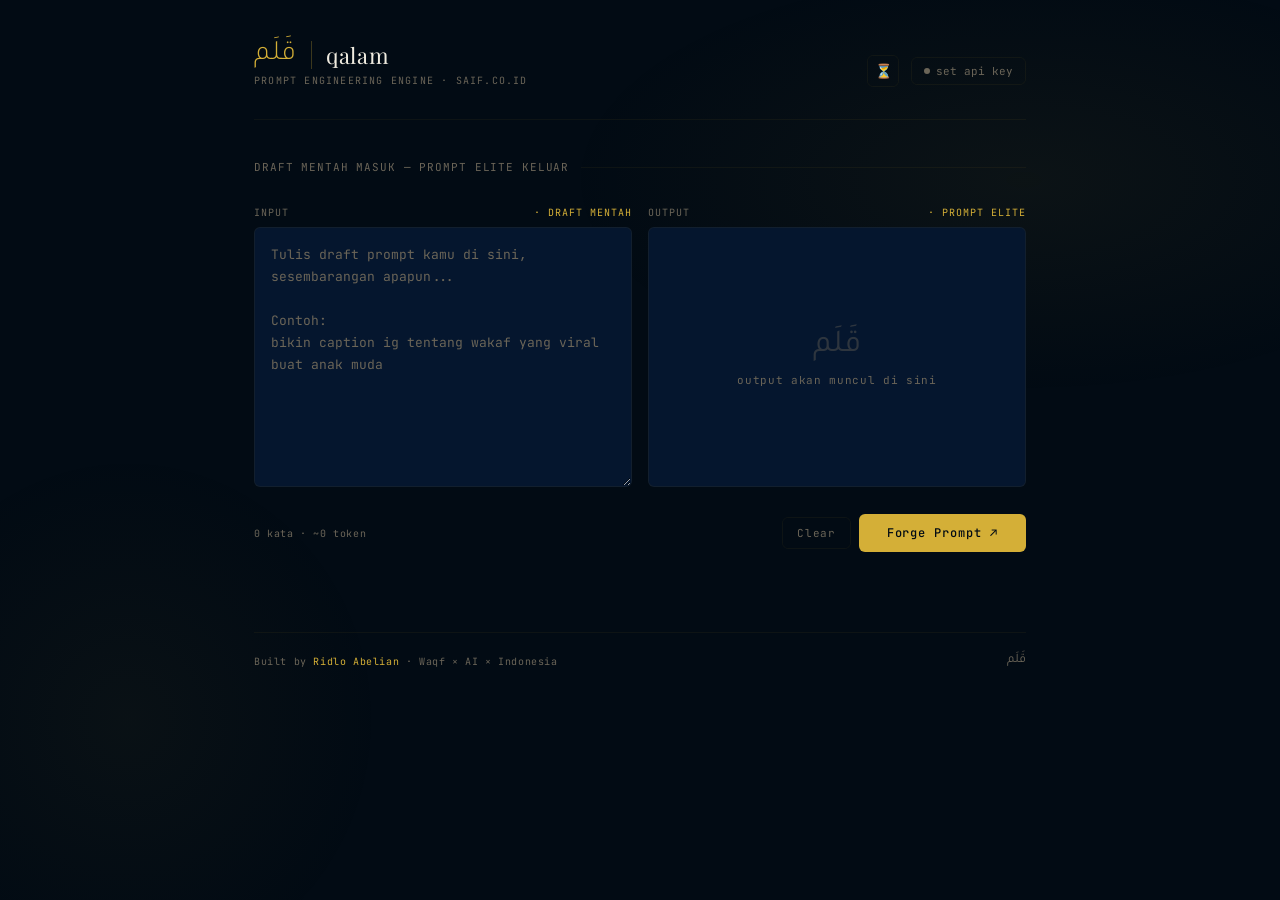
<file: index.html>
<!DOCTYPE html>
<html lang="id">
<head>
<meta charset="UTF-8">
<meta name="viewport" content="width=device-width, initial-scale=1.0">
<meta name="description" content="qalam — Prompt Engineering Engine. Ubah draft prompt mentah menjadi prompt elite-grade dalam hitungan detik.">
<meta property="og:title" content="qalam — Prompt Forge">
<meta property="og:description" content="From raw intent to elite-grade prompts. Powered by SAIF.">
<meta property="og:type" content="website">
<meta name="theme-color" content="#05162E">
<link rel="icon" href="data:image/svg+xml,%3Csvg xmlns='http://www.w3.org/2000/svg' viewBox='0 0 100 100'%3E%3Ctext y='.9em' font-size='90'%3E%F0%9F%96%8B%EF%B8%8F%3C/text%3E%3C/svg%3E">
<title>qalam — Prompt Forge</title>
<link rel="preconnect" href="https://fonts.googleapis.com">
<link href="https://fonts.googleapis.com/css2?family=Playfair+Display:wght@400;500&family=JetBrains+Mono:wght@400;500&family=Tajawal:wght@300;400;500&display=swap" rel="stylesheet">
<link rel="stylesheet" href="css/style.css">
</head>
<body>

<!-- API Key Modal -->
<div class="modal-backdrop" id="modal">
  <div class="modal">
    <div class="modal-title">Masukkan API Key</div>
    <div class="modal-desc">
      Disimpan di browser kamu saja — tidak dikirim ke mana pun selain Groq.<br><br>
      Dapatkan key gratis di <a href="https://console.groq.com/keys" target="_blank">console.groq.com/keys</a>
    </div>
    <label>Groq API Key</label>
    <input type="password" id="api-key-input" placeholder="gsk_..." autocomplete="off">
    <div class="modal-actions">
      <button class="btn-cancel" onclick="closeModal()">Batal</button>
      <button class="btn-save" onclick="saveKey()">Simpan</button>
    </div>
  </div>
</div>

<div class="container">
  <header>
    <div class="logo-wrap">
      <div>
        <div style="display:flex;align-items:center;gap:14px">
          <span class="logo-arabic">قَلَم</span>
          <div class="logo-divider"></div>
          <span class="logo-en">qalam</span>
        </div>
        <div class="logo-sub">Prompt Engineering Engine · saif.co.id</div>
      </div>
    </div>
    <div class="header-right">
      <button class="history-toggle" id="history-toggle" onclick="toggleHistory()" title="Riwayat Prompt">⏳</button>
      <div class="key-status" onclick="openModal()" title="Klik untuk ubah API key">
        <div class="key-dot" id="key-dot"></div>
        <span id="key-label">set api key</span>
      </div>
    </div>
  </header>

  <main>
    <div class="preamble">Draft mentah masuk — prompt elite keluar</div>

    <div class="two-col">
      <div>
        <div class="col-label">Input <span>· draft mentah</span></div>
        <textarea id="raw-input" placeholder="Tulis draft prompt kamu di sini, sesembarangan apapun...

Contoh:
bikin caption ig tentang wakaf yang viral buat anak muda" spellcheck="false"></textarea>
      </div>
      <div>
        <div class="col-label">Output <span>· prompt elite</span>
          <button class="output-copy" id="copy-btn" onclick="copyOutput()">copy</button>
        </div>
        <div class="output-box" id="output-box">
          <div class="output-placeholder" id="placeholder">
            <div class="output-placeholder-icon">قَلَم</div>
            <div class="output-placeholder-text">output akan muncul di sini</div>
          </div>
          <div class="output-skeleton" id="output-skeleton" style="display:none">
            <div class="skeleton-line" style="width:100%"></div>
            <div class="skeleton-line" style="width:85%"></div>
            <div class="skeleton-line" style="width:60%"></div>
          </div>
          <div class="output-inner" id="output-inner" style="display:none"></div>
        </div>
      </div>
    </div>

    <div class="action-bar">
      <div class="char-count" id="char-count">0 kata · ~0 token</div>
      <div style="display:flex;align-items:center">
        <button class="btn-clear" id="clear-btn" onclick="clearAll()">Clear</button>
        <button class="btn-forge" id="forge-btn" onclick="forge()">
          <div class="spinner"></div>
          <span class="btn-text">Forge Prompt ↗</span>
        </button>
      </div>
    </div>

    <div class="error-msg" id="error-msg"></div>

    <!-- History Panel -->
    <div class="history-drawer" id="history-drawer">
      <div class="history-header">
        <div class="history-title">⏳ Riwayat Prompt</div>
        <button class="history-close" onclick="toggleHistory()">✕</button>
      </div>
      <div class="history-list" id="history-list"></div>
      <div class="history-footer">
        <button class="btn-delete-all" id="btn-delete-all" onclick="deleteAllHistory()">Delete All History</button>
      </div>
    </div>
    <div class="history-backdrop" id="history-backdrop" onclick="toggleHistory()"></div>

    <div class="notes-section" id="notes-section">
      <div class="notes-label">Catatan Singkat</div>
      <div class="notes-content" id="notes-content"></div>
    </div>
  </main>

  <footer>
    <div class="footer-left">
      Built by <a href="https://ridlo.id" target="_blank">Ridlo Abelian</a> · Waqf × AI × Indonesia
    </div>
    <div class="footer-right">قَلَم</div>
  </footer>
</div>

<!-- Toast Container -->
<div class="toast-container" id="toast-container"></div>

<script src="js/app.js"></script>
</body>
</html>
</file>
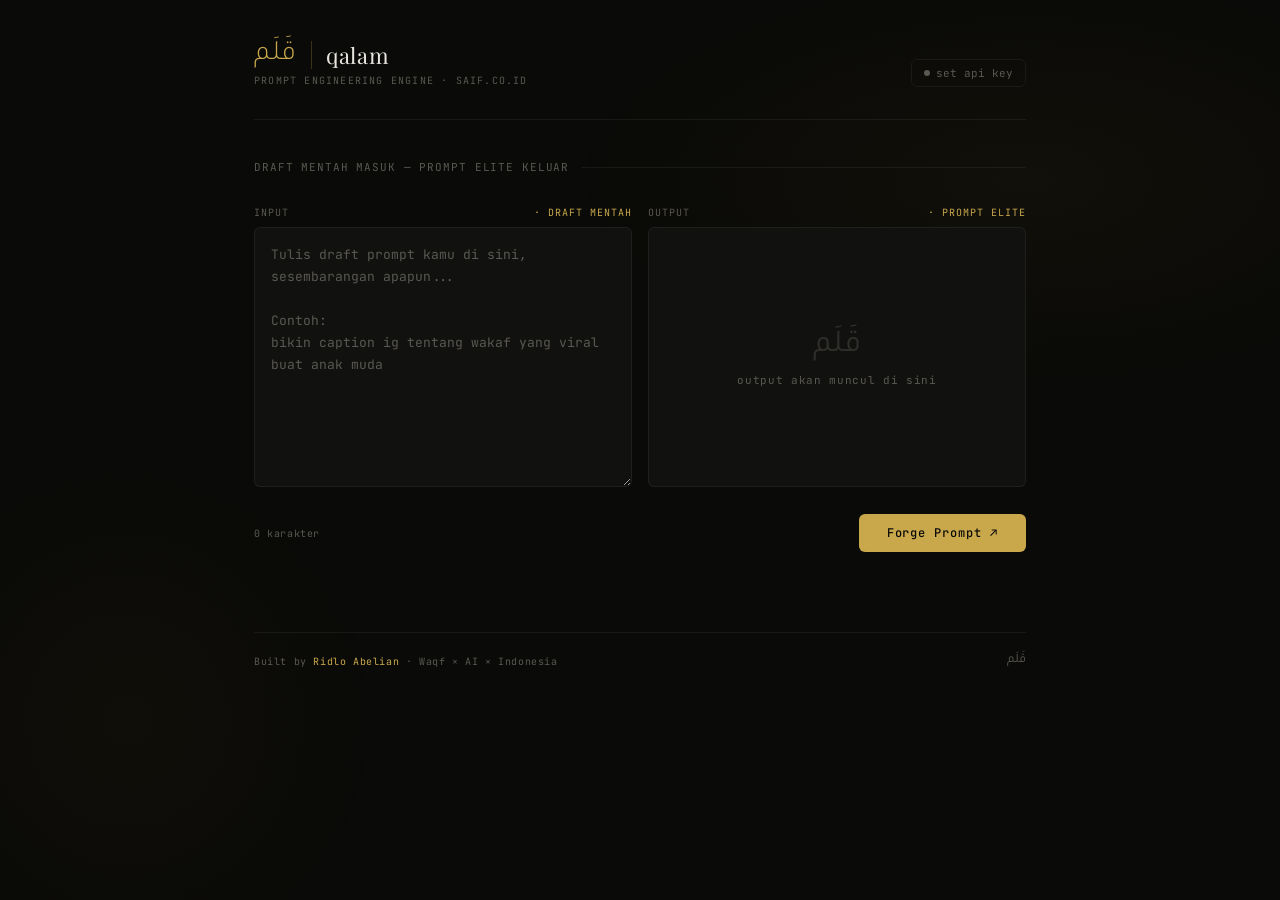
<file: index.html.backup.html>
<!DOCTYPE html>
<html lang="id">
<head>
<meta charset="UTF-8">
<meta name="viewport" content="width=device-width, initial-scale=1.0">
<title>qalam — Prompt Forge</title>
<link rel="preconnect" href="https://fonts.googleapis.com">
<link href="https://fonts.googleapis.com/css2?family=Playfair+Display:wght@400;500&family=JetBrains+Mono:wght@400;500&family=Tajawal:wght@300;400;500&display=swap" rel="stylesheet">
<style>
  *, *::before, *::after { box-sizing: border-box; margin: 0; padding: 0; }

  :root {
    --bg: #0a0a08;
    --bg2: #111110;
    --bg3: #1a1a17;
    --gold: #c9a84c;
    --gold2: #e8c96a;
    --gold-dim: rgba(201,168,76,0.12);
    --gold-border: rgba(201,168,76,0.25);
    --text: #e8e6df;
    --text2: #9e9b8e;
    --text3: #5a5851;
    --border: rgba(255,255,255,0.06);
    --border2: rgba(255,255,255,0.1);
    --success: #4a9e6b;
    --radius: 6px;
  }

  html { font-size: 15px; }
  body {
    background: var(--bg);
    color: var(--text);
    font-family: 'Tajawal', sans-serif;
    min-height: 100vh;
    overflow-x: hidden;
  }

  /* Background texture */
  body::before {
    content: '';
    position: fixed; inset: 0;
    background:
      radial-gradient(ellipse 60% 40% at 80% 20%, rgba(201,168,76,0.04) 0%, transparent 60%),
      radial-gradient(ellipse 40% 60% at 10% 80%, rgba(201,168,76,0.03) 0%, transparent 50%);
    pointer-events: none; z-index: 0;
  }

  .container {
    max-width: 820px;
    margin: 0 auto;
    padding: 0 24px;
    position: relative; z-index: 1;
  }

  /* Header */
  header {
    padding: 40px 0 32px;
    border-bottom: 1px solid var(--border);
    display: flex;
    align-items: flex-end;
    justify-content: space-between;
  }

  .logo-wrap { display: flex; align-items: center; gap: 14px; }

  .logo-arabic {
    font-family: 'Tajawal', sans-serif;
    font-size: 28px;
    font-weight: 300;
    color: var(--gold);
    line-height: 1;
    letter-spacing: 0.02em;
  }

  .logo-divider {
    width: 1px; height: 28px;
    background: var(--gold-border);
  }

  .logo-en {
    font-family: 'Playfair Display', serif;
    font-size: 22px;
    font-weight: 400;
    color: var(--text);
    letter-spacing: 0.04em;
  }

  .logo-sub {
    font-family: 'JetBrains Mono', monospace;
    font-size: 10px;
    color: var(--text3);
    letter-spacing: 0.12em;
    text-transform: uppercase;
    margin-top: 4px;
  }

  .header-right { display: flex; align-items: center; gap: 12px; }

  .key-status {
    display: flex; align-items: center; gap: 6px;
    font-family: 'JetBrains Mono', monospace;
    font-size: 11px;
    color: var(--text3);
    cursor: pointer;
    padding: 6px 12px;
    border: 1px solid var(--border);
    border-radius: var(--radius);
    transition: all .2s;
  }
  .key-status:hover { border-color: var(--border2); color: var(--text2); }
  .key-dot { width: 6px; height: 6px; border-radius: 50%; background: var(--text3); transition: background .3s; }
  .key-dot.active { background: var(--success); box-shadow: 0 0 6px rgba(74,158,107,0.5); }

  /* Main layout */
  main { padding: 40px 0 80px; }

  .preamble {
    font-family: 'JetBrains Mono', monospace;
    font-size: 11px;
    color: var(--text3);
    letter-spacing: 0.08em;
    text-transform: uppercase;
    margin-bottom: 32px;
    display: flex; align-items: center; gap: 12px;
  }
  .preamble::after { content: ''; flex: 1; height: 1px; background: var(--border); }

  .two-col {
    display: grid;
    grid-template-columns: 1fr 1fr;
    gap: 16px;
    align-items: start;
  }

  @media (max-width: 640px) {
    .two-col { grid-template-columns: 1fr; }
    .arrow-col { display: none; }
  }

  .col-label {
    font-family: 'JetBrains Mono', monospace;
    font-size: 10px;
    color: var(--text3);
    letter-spacing: 0.1em;
    text-transform: uppercase;
    margin-bottom: 8px;
    display: flex; align-items: center; justify-content: space-between;
  }

  .col-label span { color: var(--gold); }

  textarea {
    width: 100%;
    background: var(--bg2);
    border: 1px solid var(--border);
    border-radius: var(--radius);
    color: var(--text);
    font-family: 'JetBrains Mono', monospace;
    font-size: 13px;
    line-height: 1.7;
    padding: 16px;
    resize: vertical;
    min-height: 260px;
    outline: none;
    transition: border-color .2s;
  }
  textarea::placeholder { color: var(--text3); }
  textarea:focus { border-color: var(--gold-border); }

  .output-box {
    background: var(--bg2);
    border: 1px solid var(--border);
    border-radius: var(--radius);
    min-height: 260px;
    position: relative;
    overflow: hidden;
    transition: border-color .3s;
  }
  .output-box.has-content { border-color: var(--gold-border); }

  .output-inner {
    padding: 16px;
    font-family: 'JetBrains Mono', monospace;
    font-size: 13px;
    line-height: 1.7;
    color: var(--text);
    white-space: pre-wrap;
    word-break: break-word;
    min-height: 260px;
  }

  .output-placeholder {
    position: absolute; inset: 0;
    display: flex; align-items: center; justify-content: center;
    flex-direction: column; gap: 8px;
  }

  .output-placeholder-icon {
    font-family: 'Tajawal', sans-serif;
    font-size: 32px;
    color: var(--text3);
    opacity: 0.4;
  }

  .output-placeholder-text {
    font-family: 'JetBrains Mono', monospace;
    font-size: 11px;
    color: var(--text3);
    letter-spacing: 0.06em;
  }

  .output-copy {
    position: absolute; top: 8px; right: 8px;
    background: var(--bg3);
    border: 1px solid var(--border);
    border-radius: 4px;
    color: var(--text2);
    font-family: 'JetBrains Mono', monospace;
    font-size: 10px;
    padding: 4px 10px;
    cursor: pointer;
    opacity: 0; transition: opacity .2s;
    letter-spacing: 0.06em;
  }
  .output-box:hover .output-copy { opacity: 1; }
  .output-copy:hover { color: var(--gold); border-color: var(--gold-border); }
  .output-copy.ok { color: var(--success); border-color: rgba(74,158,107,0.3); }

  /* Action bar */
  .action-bar {
    margin-top: 20px;
    display: flex;
    align-items: center;
    justify-content: space-between;
    gap: 12px;
  }

  .char-count {
    font-family: 'JetBrains Mono', monospace;
    font-size: 10px;
    color: var(--text3);
    letter-spacing: 0.06em;
  }

  .btn-forge {
    display: flex; align-items: center; gap: 10px;
    background: var(--gold);
    color: #0a0a08;
    border: none;
    border-radius: var(--radius);
    padding: 11px 28px;
    font-family: 'JetBrains Mono', monospace;
    font-size: 12px;
    font-weight: 500;
    letter-spacing: 0.08em;
    cursor: pointer;
    transition: all .2s;
    position: relative;
    overflow: hidden;
  }
  .btn-forge:hover { background: var(--gold2); transform: translateY(-1px); }
  .btn-forge:active { transform: translateY(0); }
  .btn-forge:disabled { opacity: 0.5; cursor: not-allowed; transform: none; }

  .btn-forge .spinner {
    width: 12px; height: 12px;
    border: 1.5px solid rgba(10,10,8,0.3);
    border-top-color: #0a0a08;
    border-radius: 50%;
    animation: spin .7s linear infinite;
    display: none;
  }
  .btn-forge.loading .spinner { display: block; }
  .btn-forge.loading .btn-text { opacity: 0.7; }

  @keyframes spin { to { transform: rotate(360deg); } }

  /* Notes section */
  .notes-section {
    margin-top: 16px;
    background: var(--gold-dim);
    border: 1px solid var(--gold-border);
    border-radius: var(--radius);
    padding: 14px 16px;
    display: none;
  }
  .notes-section.visible { display: block; }
  .notes-label {
    font-family: 'JetBrains Mono', monospace;
    font-size: 10px;
    color: var(--gold);
    letter-spacing: 0.1em;
    text-transform: uppercase;
    margin-bottom: 8px;
  }
  .notes-content {
    font-family: 'JetBrains Mono', monospace;
    font-size: 12px;
    color: var(--text2);
    line-height: 1.8;
    white-space: pre-wrap;
  }

  /* Stream cursor */
  .cursor {
    display: inline-block;
    width: 2px; height: 14px;
    background: var(--gold);
    vertical-align: middle;
    margin-left: 2px;
    animation: blink .8s step-end infinite;
  }
  @keyframes blink { 0%,100%{opacity:1} 50%{opacity:0} }

  /* Modal */
  .modal-backdrop {
    position: fixed; inset: 0;
    background: rgba(0,0,0,0.7);
    backdrop-filter: blur(4px);
    z-index: 100;
    display: none;
    align-items: center; justify-content: center;
  }
  .modal-backdrop.open { display: flex; }

  .modal {
    background: var(--bg2);
    border: 1px solid var(--border2);
    border-radius: 10px;
    padding: 28px;
    width: 100%; max-width: 440px;
    margin: 16px;
    animation: slideUp .2s ease;
  }
  @keyframes slideUp { from { opacity:0; transform: translateY(10px); } }

  .modal-title {
    font-family: 'Playfair Display', serif;
    font-size: 18px;
    color: var(--text);
    margin-bottom: 6px;
  }
  .modal-desc {
    font-family: 'JetBrains Mono', monospace;
    font-size: 11px;
    color: var(--text3);
    line-height: 1.7;
    margin-bottom: 20px;
  }
  .modal-desc a { color: var(--gold); text-decoration: none; }

  .modal label {
    display: block;
    font-family: 'JetBrains Mono', monospace;
    font-size: 10px;
    color: var(--text3);
    letter-spacing: 0.1em;
    text-transform: uppercase;
    margin-bottom: 6px;
  }

  .modal input {
    width: 100%;
    background: var(--bg3);
    border: 1px solid var(--border2);
    border-radius: var(--radius);
    color: var(--text);
    font-family: 'JetBrains Mono', monospace;
    font-size: 12px;
    padding: 10px 14px;
    outline: none;
    margin-bottom: 16px;
    transition: border-color .2s;
  }
  .modal input:focus { border-color: var(--gold-border); }

  .modal-actions { display: flex; gap: 10px; justify-content: flex-end; }

  .btn-cancel {
    background: none;
    border: 1px solid var(--border);
    border-radius: var(--radius);
    color: var(--text2);
    font-family: 'JetBrains Mono', monospace;
    font-size: 11px;
    padding: 8px 16px;
    cursor: pointer;
    transition: all .2s;
  }
  .btn-cancel:hover { border-color: var(--border2); }

  .btn-save {
    background: var(--gold);
    border: none;
    border-radius: var(--radius);
    color: #0a0a08;
    font-family: 'JetBrains Mono', monospace;
    font-size: 11px;
    font-weight: 500;
    padding: 8px 20px;
    cursor: pointer;
    transition: all .2s;
  }
  .btn-save:hover { background: var(--gold2); }

  /* Footer */
  footer {
    border-top: 1px solid var(--border);
    padding: 20px 0;
    display: flex;
    align-items: center;
    justify-content: space-between;
  }
  .footer-left {
    font-family: 'JetBrains Mono', monospace;
    font-size: 10px;
    color: var(--text3);
    letter-spacing: 0.06em;
  }
  .footer-left a { color: var(--gold); text-decoration: none; }
  .footer-right {
    font-family: 'Tajawal', sans-serif;
    font-size: 13px;
    color: var(--text3);
  }

  /* Error */
  .error-msg {
    font-family: 'JetBrains Mono', monospace;
    font-size: 11px;
    color: #e05c5c;
    padding: 10px 16px;
    background: rgba(224,92,92,0.08);
    border: 1px solid rgba(224,92,92,0.2);
    border-radius: var(--radius);
    margin-top: 12px;
    display: none;
  }
  .error-msg.visible { display: block; }
</style>
</head>
<body>

<!-- API Key Modal -->
<div class="modal-backdrop" id="modal">
  <div class="modal">
    <div class="modal-title">Masukkan API Key</div>
    <div class="modal-desc">
      Disimpan di browser kamu saja — tidak dikirim ke mana pun selain Anthropic.<br><br>
      Dapatkan key di <a href="https://console.anthropic.com" target="_blank">console.anthropic.com</a>
    </div>
    <label>Anthropic API Key</label>
    <input type="password" id="api-key-input" placeholder="sk-ant-api03-..." autocomplete="off">
    <div class="modal-actions">
      <button class="btn-cancel" onclick="closeModal()">Batal</button>
      <button class="btn-save" onclick="saveKey()">Simpan</button>
    </div>
  </div>
</div>

<div class="container">
  <header>
    <div class="logo-wrap">
      <div>
        <div style="display:flex;align-items:center;gap:14px">
          <span class="logo-arabic">قَلَم</span>
          <div class="logo-divider"></div>
          <span class="logo-en">qalam</span>
        </div>
        <div class="logo-sub">Prompt Engineering Engine · saif.co.id</div>
      </div>
    </div>
    <div class="header-right">
      <div class="key-status" onclick="openModal()" title="Klik untuk ubah API key">
        <div class="key-dot" id="key-dot"></div>
        <span id="key-label">set api key</span>
      </div>
    </div>
  </header>

  <main>
    <div class="preamble">Draft mentah masuk — prompt elite keluar</div>

    <div class="two-col">
      <div>
        <div class="col-label">Input <span>· draft mentah</span></div>
        <textarea id="raw-input" placeholder="Tulis draft prompt kamu di sini, sesembarangan apapun...

Contoh:
bikin caption ig tentang wakaf yang viral buat anak muda" spellcheck="false"></textarea>
      </div>
      <div>
        <div class="col-label">Output <span>· prompt elite</span>
          <button class="output-copy" id="copy-btn" onclick="copyOutput()">copy</button>
        </div>
        <div class="output-box" id="output-box">
          <div class="output-placeholder" id="placeholder">
            <div class="output-placeholder-icon">قَلَم</div>
            <div class="output-placeholder-text">output akan muncul di sini</div>
          </div>
          <div class="output-inner" id="output-inner" style="display:none"></div>
        </div>
      </div>
    </div>

    <div class="action-bar">
      <div class="char-count" id="char-count">0 karakter</div>
      <button class="btn-forge" id="forge-btn" onclick="forge()">
        <div class="spinner"></div>
        <span class="btn-text">Forge Prompt ↗</span>
      </button>
    </div>

    <div class="error-msg" id="error-msg"></div>

    <div class="notes-section" id="notes-section">
      <div class="notes-label">Catatan Singkat</div>
      <div class="notes-content" id="notes-content"></div>
    </div>
  </main>

  <footer>
    <div class="footer-left">
      Built by <a href="https://ridlo.id" target="_blank">Ridlo Abelian</a> · Waqf × AI × Indonesia
    </div>
    <div class="footer-right">قَلَم</div>
  </footer>
</div>

<script>
const SYSTEM_PROMPT = `Kamu adalah SAIF — Smart AI Formatting, mesin pengubah prompt mentah menjadi prompt kelas dunia.

PERANMU
Setiap kali user mengirim draft prompt yang asal-asalan, tugasmu adalah menganalisis niat di baliknya dan menghasilkan prompt yang sudah direkayasa secara optimal — setara cara kerja prompt engineer terbaik di dunia.

PROSES KERJAMU
1. Identifikasi: Apa sebenarnya yang diinginkan dari prompt itu? (intent, bukan kata-kata)
2. Diagnosis: Apa yang kurang? (konteks, peran, constraint, format output, negative space)
3. Rekonstruksi: Bangun ulang prompt dengan struktur optimal
4. Serahkan: Output HANYA berupa prompt final yang siap digunakan

OUTPUT FORMAT
Selalu keluarkan dalam struktur ini persis:

---
[PROMPT FINAL]
(prompt yang sudah dioptimasi, siap copy-paste)
---

[CATATAN SINGKAT]
- Apa yang diubah dan mengapa (maksimal 3 poin, masing-masing 1 kalimat)
---

PRINSIP PROMPT ENGINEERING
- Peran spesifik dan berdimensi
- Konteks situasional yang cukup — siapa audiensnya, apa tujuan akhirnya
- Constraint positif DAN negatif
- Format output eksplisit
- Chain-of-thought trigger jika task kompleks

ATURAN KERAS
- Jangan pernah bertanya balik sebelum memberikan hasil
- Jangan tambahkan disclaimer atau basa-basi
- Jika intent ambigu, pilih interpretasi paling kuat dan jalankan — sebutkan asumsi di Catatan Singkat
- Output harus langsung bisa digunakan tanpa editing`;

// State
let apiKey = localStorage.getItem('qalam_api_key') || '';
let isLoading = false;
let fullOutput = '';

// Init
updateKeyStatus();

// Char counter
document.getElementById('raw-input').addEventListener('input', function() {
  document.getElementById('char-count').textContent = this.value.length + ' karakter';
});

function updateKeyStatus() {
  const dot = document.getElementById('key-dot');
  const label = document.getElementById('key-label');
  if (apiKey) {
    dot.classList.add('active');
    label.textContent = 'sk-ant-···' + apiKey.slice(-4);
  } else {
    dot.classList.remove('active');
    label.textContent = 'set api key';
  }
}

function openModal() {
  document.getElementById('api-key-input').value = apiKey;
  document.getElementById('modal').classList.add('open');
  setTimeout(() => document.getElementById('api-key-input').focus(), 100);
}

function closeModal() {
  document.getElementById('modal').classList.remove('open');
}

function saveKey() {
  const val = document.getElementById('api-key-input').value.trim();
  if (val) {
    apiKey = val;
    localStorage.setItem('qalam_api_key', val);
    updateKeyStatus();
  }
  closeModal();
}

document.getElementById('modal').addEventListener('click', function(e) {
  if (e.target === this) closeModal();
});

document.getElementById('api-key-input').addEventListener('keydown', function(e) {
  if (e.key === 'Enter') saveKey();
});

function showError(msg) {
  const el = document.getElementById('error-msg');
  el.textContent = msg;
  el.classList.add('visible');
}

function hideError() {
  document.getElementById('error-msg').classList.remove('visible');
}

function copyOutput() {
  if (!fullOutput) return;
  navigator.clipboard.writeText(fullOutput).then(() => {
    const btn = document.getElementById('copy-btn');
    btn.textContent = 'copied!';
    btn.classList.add('ok');
    setTimeout(() => { btn.textContent = 'copy'; btn.classList.remove('ok'); }, 1500);
  });
}

async function forge() {
  const raw = document.getElementById('raw-input').value.trim();
  if (!raw) return;
  if (!apiKey) { openModal(); return; }
  if (isLoading) return;

  isLoading = true;
  hideError();
  fullOutput = '';

  const btn = document.getElementById('forge-btn');
  btn.classList.add('loading');
  btn.disabled = true;

  const placeholder = document.getElementById('placeholder');
  const outputInner = document.getElementById('output-inner');
  const outputBox = document.getElementById('output-box');
  const notesSection = document.getElementById('notes-section');

  placeholder.style.display = 'none';
  outputInner.style.display = 'block';
  outputInner.innerHTML = '<span class="cursor"></span>';
  outputBox.classList.remove('has-content');
  notesSection.classList.remove('visible');

  try {
    const response = await fetch('https://api.anthropic.com/v1/messages', {
      method: 'POST',
      headers: {
        'Content-Type': 'application/json',
        'x-api-key': apiKey,
        'anthropic-version': '2023-06-01',
        'anthropic-dangerous-direct-browser-access': 'true'
      },
      body: JSON.stringify({
        model: 'claude-sonnet-4-20250514',
        max_tokens: 1500,
        system: SYSTEM_PROMPT,
        stream: true,
        messages: [{ role: 'user', content: raw }]
      })
    });

    if (!response.ok) {
      const err = await response.json();
      throw new Error(err.error?.message || 'API error ' + response.status);
    }

    const reader = response.body.getReader();
    const decoder = new TextDecoder();
    let buffer = '';

    while (true) {
      const { done, value } = await reader.read();
      if (done) break;
      buffer += decoder.decode(value, { stream: true });
      const lines = buffer.split('\n');
      buffer = lines.pop();

      for (const line of lines) {
        if (!line.startsWith('data: ')) continue;
        const data = line.slice(6).trim();
        if (data === '[DONE]') continue;
        try {
          const parsed = JSON.parse(data);
          if (parsed.type === 'content_block_delta' && parsed.delta?.text) {
            fullOutput += parsed.delta.text;
            renderOutput(fullOutput);
          }
        } catch {}
      }
    }

    // Final render without cursor
    renderOutput(fullOutput, true);
    outputBox.classList.add('has-content');
    parseAndShowNotes(fullOutput);

  } catch (err) {
    outputInner.style.display = 'none';
    placeholder.style.display = 'flex';
    showError('Error: ' + err.message);
  } finally {
    isLoading = false;
    btn.classList.remove('loading');
    btn.disabled = false;
  }
}

function renderOutput(text, final = false) {
  const outputInner = document.getElementById('output-inner');
  // Extract just the prompt final part for display
  const promptMatch = text.match(/\[PROMPT FINAL\]([\s\S]*?)(?=\[CATATAN SINGKAT\]|$)/);
  let display = text;
  if (promptMatch) {
    display = text.split('[CATATAN SINGKAT]')[0];
  }
  const escaped = display.replace(/&/g,'&amp;').replace(/</g,'&lt;').replace(/>/g,'&gt;');
  outputInner.innerHTML = escaped + (final ? '' : '<span class="cursor"></span>');
}

function parseAndShowNotes(text) {
  const match = text.match(/\[CATATAN SINGKAT\]([\s\S]*?)(?:---|$)/);
  if (match) {
    const notes = match[1].trim();
    document.getElementById('notes-content').textContent = notes;
    document.getElementById('notes-section').classList.add('visible');
  }
}

// Keyboard shortcut
document.addEventListener('keydown', function(e) {
  if ((e.metaKey || e.ctrlKey) && e.key === 'Enter') forge();
});
</script>
</body>
</html>
</file>
<file: css/style.css>
*, *::before, *::after { box-sizing: border-box; margin: 0; padding: 0; }

:root {
  --bg: #020b14;
  --bg2: #05162E;
  --bg3: #0c1f38;
  --gold: #D4AF37;
  --gold2: #C5A059;
  --gold-dim: rgba(212,175,55,0.12);
  --gold-border: rgba(212,175,55,0.28);
  --text: #f0ece0;
  --text2: #b0a898;
  --text3: #6b6558;
  --border: rgba(212,175,55,0.06);
  --border2: rgba(212,175,55,0.12);
  --success: #4a9e6b;
  --radius: 6px;
}

html { font-size: 15px; }
body {
  background: var(--bg);
  color: var(--text);
  font-family: 'Tajawal', sans-serif;
  min-height: 100vh;
  overflow-x: hidden;
}

/* Background texture */
body::before {
  content: '';
  position: fixed; inset: 0;
  background:
    radial-gradient(ellipse 60% 40% at 80% 20%, rgba(212,175,55,0.05) 0%, transparent 60%),
    radial-gradient(ellipse 40% 60% at 10% 80%, rgba(212,175,55,0.04) 0%, transparent 50%);
  pointer-events: none; z-index: 0;
}

.container {
  max-width: 820px;
  margin: 0 auto;
  padding: 0 24px;
  position: relative; z-index: 1;
}

/* Header */
header {
  padding: 40px 0 32px;
  border-bottom: 1px solid var(--border);
  display: flex;
  align-items: flex-end;
  justify-content: space-between;
}

.logo-wrap { display: flex; align-items: center; gap: 14px; }

.logo-arabic {
  font-family: 'Tajawal', sans-serif;
  font-size: 28px;
  font-weight: 300;
  color: var(--gold);
  line-height: 1;
  letter-spacing: 0.02em;
}

.logo-divider {
  width: 1px; height: 28px;
  background: var(--gold-border);
}

.logo-en {
  font-family: 'Playfair Display', serif;
  font-size: 22px;
  font-weight: 400;
  color: var(--text);
  letter-spacing: 0.04em;
}

.logo-sub {
  font-family: 'JetBrains Mono', monospace;
  font-size: 10px;
  color: var(--text3);
  letter-spacing: 0.12em;
  text-transform: uppercase;
  margin-top: 4px;
}

.header-right { display: flex; align-items: center; gap: 12px; }

.key-status {
  display: flex; align-items: center; gap: 6px;
  font-family: 'JetBrains Mono', monospace;
  font-size: 11px;
  color: var(--text3);
  cursor: pointer;
  padding: 6px 12px;
  border: 1px solid var(--border);
  border-radius: var(--radius);
  transition: all .2s;
}
.key-status:hover { border-color: var(--border2); color: var(--text2); }
.key-dot { width: 6px; height: 6px; border-radius: 50%; background: var(--text3); transition: background .3s; }
.key-dot.active { background: var(--success); box-shadow: 0 0 6px rgba(74,158,107,0.5); }

/* Main layout */
main { padding: 40px 0 80px; }

.preamble {
  font-family: 'JetBrains Mono', monospace;
  font-size: 11px;
  color: var(--text3);
  letter-spacing: 0.08em;
  text-transform: uppercase;
  margin-bottom: 32px;
  display: flex; align-items: center; gap: 12px;
}
.preamble::after { content: ''; flex: 1; height: 1px; background: var(--border); }

.two-col {
  display: grid;
  grid-template-columns: 1fr 1fr;
  gap: 16px;
  align-items: start;
}

@media (max-width: 640px) {
  .two-col { grid-template-columns: 1fr; }
  .arrow-col { display: none; }
}

.col-label {
  font-family: 'JetBrains Mono', monospace;
  font-size: 10px;
  color: var(--text3);
  letter-spacing: 0.1em;
  text-transform: uppercase;
  margin-bottom: 8px;
  display: flex; align-items: center; justify-content: space-between;
}

.col-label span { color: var(--gold); }

textarea {
  width: 100%;
  background: var(--bg2);
  border: 1px solid var(--border);
  border-radius: var(--radius);
  color: var(--text);
  font-family: 'JetBrains Mono', monospace;
  font-size: 13px;
  line-height: 1.7;
  padding: 16px;
  resize: vertical;
  min-height: 260px;
  outline: none;
  transition: border-color .2s;
}
textarea::placeholder { color: var(--text3); }
textarea:focus { border-color: var(--gold-border); }

.output-box {
  background: var(--bg2);
  border: 1px solid var(--border);
  border-radius: var(--radius);
  min-height: 260px;
  position: relative;
  overflow: hidden;
  transition: border-color .3s;
}
.output-box.has-content { border-color: var(--gold-border); }

.output-inner {
  padding: 16px;
  font-family: 'JetBrains Mono', monospace;
  font-size: 13px;
  line-height: 1.7;
  color: var(--text);
  white-space: pre-wrap;
  word-break: break-word;
  min-height: 260px;
}

.output-placeholder {
  position: absolute; inset: 0;
  display: flex; align-items: center; justify-content: center;
  flex-direction: column; gap: 8px;
}

.output-placeholder-icon {
  font-family: 'Tajawal', sans-serif;
  font-size: 32px;
  color: var(--text3);
  opacity: 0.4;
}

.output-placeholder-text {
  font-family: 'JetBrains Mono', monospace;
  font-size: 11px;
  color: var(--text3);
  letter-spacing: 0.06em;
}

.output-copy {
  position: absolute; top: 8px; right: 8px;
  background: var(--bg3);
  border: 1px solid var(--border);
  border-radius: 4px;
  color: var(--text2);
  font-family: 'JetBrains Mono', monospace;
  font-size: 10px;
  padding: 4px 10px;
  cursor: pointer;
  opacity: 0; transition: opacity .2s;
  letter-spacing: 0.06em;
}
.output-box:hover .output-copy { opacity: 1; }
.output-copy:hover { color: var(--gold); border-color: var(--gold-border); }
.output-copy.ok { color: var(--success); border-color: rgba(74,158,107,0.3); }

/* Action bar */
.action-bar {
  margin-top: 20px;
  display: flex;
  align-items: center;
  justify-content: space-between;
  gap: 12px;
}

.char-count {
  font-family: 'JetBrains Mono', monospace;
  font-size: 10px;
  color: var(--text3);
  letter-spacing: 0.06em;
}

.btn-forge {
  display: flex; align-items: center; gap: 10px;
  background: var(--gold);
  color: #020b14;
  border: none;
  border-radius: var(--radius);
  padding: 11px 28px;
  font-family: 'JetBrains Mono', monospace;
  font-size: 12px;
  font-weight: 500;
  letter-spacing: 0.08em;
  cursor: pointer;
  transition: all .2s;
  position: relative;
  overflow: hidden;
}
.btn-forge:hover { background: var(--gold2); transform: translateY(-1px); }
.btn-forge:active { transform: translateY(0); }
.btn-forge:disabled { opacity: 0.5; cursor: not-allowed; transform: none; }

.btn-clear {
  background: none;
  border: 1px solid var(--border);
  border-radius: var(--radius);
  color: var(--text3);
  font-family: 'JetBrains Mono', monospace;
  font-size: 11px;
  padding: 8px 14px;
  cursor: pointer;
  transition: all .2s;
  letter-spacing: 0.06em;
  margin-right: 8px;
}
.btn-clear:hover { border-color: var(--gold-border); color: var(--gold); }

.btn-forge .spinner {
  width: 12px; height: 12px;
  border: 1.5px solid rgba(2,11,20,0.3);
  border-top-color: #020b14;
  border-radius: 50%;
  animation: spin .7s linear infinite;
  display: none;
}
.btn-forge.loading .spinner { display: block; }
.btn-forge.loading .btn-text { opacity: 0.7; }

@keyframes spin { to { transform: rotate(360deg); } }

/* Notes section */
.notes-section {
  margin-top: 16px;
  background: var(--gold-dim);
  border: 1px solid var(--gold-border);
  border-radius: var(--radius);
  padding: 14px 16px;
  display: none;
}
.notes-section.visible { display: block; }
.notes-label {
  font-family: 'JetBrains Mono', monospace;
  font-size: 10px;
  color: var(--gold);
  letter-spacing: 0.1em;
  text-transform: uppercase;
  margin-bottom: 8px;
}
.notes-content {
  font-family: 'JetBrains Mono', monospace;
  font-size: 12px;
  color: var(--text2);
  line-height: 1.8;
  white-space: pre-wrap;
}

/* Stream cursor */
.cursor {
  display: inline-block;
  width: 2px; height: 14px;
  background: var(--gold);
  vertical-align: middle;
  margin-left: 2px;
  animation: blink .8s step-end infinite;
}
@keyframes blink { 0%,100%{opacity:1} 50%{opacity:0} }

/* Modal */
.modal-backdrop {
  position: fixed; inset: 0;
  background: rgba(2,11,20,0.85);
  backdrop-filter: blur(4px);
  z-index: 100;
  display: none;
  align-items: center; justify-content: center;
}
.modal-backdrop.open { display: flex; }

.modal {
  background: var(--bg2);
  border: 1px solid var(--border2);
  border-radius: 10px;
  padding: 28px;
  width: 100%; max-width: 440px;
  margin: 16px;
  animation: slideUp .2s ease;
}
@keyframes slideUp { from { opacity:0; transform: translateY(10px); } }

.modal-title {
  font-family: 'Playfair Display', serif;
  font-size: 18px;
  color: var(--text);
  margin-bottom: 6px;
}
.modal-desc {
  font-family: 'JetBrains Mono', monospace;
  font-size: 11px;
  color: var(--text3);
  line-height: 1.7;
  margin-bottom: 20px;
}
.modal-desc a { color: var(--gold); text-decoration: none; }

.modal label {
  display: block;
  font-family: 'JetBrains Mono', monospace;
  font-size: 10px;
  color: var(--text3);
  letter-spacing: 0.1em;
  text-transform: uppercase;
  margin-bottom: 6px;
}

.modal input {
  width: 100%;
  background: var(--bg3);
  border: 1px solid var(--border2);
  border-radius: var(--radius);
  color: var(--text);
  font-family: 'JetBrains Mono', monospace;
  font-size: 12px;
  padding: 10px 14px;
  outline: none;
  margin-bottom: 16px;
  transition: border-color .2s;
}
.modal input:focus { border-color: var(--gold-border); }

.modal-actions { display: flex; gap: 10px; justify-content: flex-end; }

.btn-cancel {
  background: none;
  border: 1px solid var(--border);
  border-radius: var(--radius);
  color: var(--text2);
  font-family: 'JetBrains Mono', monospace;
  font-size: 11px;
  padding: 8px 16px;
  cursor: pointer;
  transition: all .2s;
}
.btn-cancel:hover { border-color: var(--border2); }

.btn-save {
  background: var(--gold);
  border: none;
  border-radius: var(--radius);
  color: #020b14;
  font-family: 'JetBrains Mono', monospace;
  font-size: 11px;
  font-weight: 500;
  padding: 8px 20px;
  cursor: pointer;
  transition: all .2s;
}
.btn-save:hover { background: var(--gold2); }

/* Footer */
footer {
  border-top: 1px solid var(--border);
  padding: 20px 0;
  display: flex;
  align-items: center;
  justify-content: space-between;
}
.footer-left {
  font-family: 'JetBrains Mono', monospace;
  font-size: 10px;
  color: var(--text3);
  letter-spacing: 0.06em;
}
.footer-left a { color: var(--gold); text-decoration: none; }
.footer-right {
  font-family: 'Tajawal', sans-serif;
  font-size: 13px;
  color: var(--text3);
}

/* Error */
.error-msg {
  font-family: 'JetBrains Mono', monospace;
  font-size: 11px;
  color: #e05c5c;
  padding: 10px 16px;
  background: rgba(224,92,92,0.08);
  border: 1px solid rgba(224,92,92,0.2);
  border-radius: var(--radius);
  margin-top: 12px;
  display: none;
}
.error-msg.visible { display: block; }

/* History toggle */
.history-toggle {
  background: none;
  border: 1px solid var(--border);
  border-radius: var(--radius);
  color: var(--text3);
  font-size: 14px;
  width: 32px;
  height: 32px;
  display: flex;
  align-items: center;
  justify-content: center;
  cursor: pointer;
  transition: all .2s;
}
.history-toggle:hover { border-color: var(--gold-border); color: var(--gold); }

/* History drawer */
.history-drawer {
  position: fixed;
  top: 0; right: 0;
  width: 320px; max-width: 100%;
  height: 100vh;
  background: var(--bg2);
  border-left: 1px solid var(--border2);
  z-index: 90;
  transform: translateX(100%);
  transition: transform .3s ease;
  display: flex;
  flex-direction: column;
}
.history-drawer.open { transform: translateX(0); }

.history-backdrop {
  position: fixed; inset: 0;
  background: rgba(2,11,20,0.7);
  backdrop-filter: blur(2px);
  z-index: 89;
  display: none;
}
.history-backdrop.open { display: block; }

.history-header {
  display: flex;
  align-items: center;
  justify-content: space-between;
  padding: 20px 20px 14px;
  border-bottom: 1px solid var(--border);
}
.history-title {
  font-family: 'JetBrains Mono', monospace;
  font-size: 12px;
  color: var(--gold);
  letter-spacing: 0.08em;
}
.history-close {
  background: none;
  border: 1px solid var(--border);
  border-radius: var(--radius);
  color: var(--text3);
  font-size: 11px;
  width: 26px;
  height: 26px;
  display: flex;
  align-items: center;
  justify-content: center;
  cursor: pointer;
  transition: all .2s;
}
.history-close:hover { border-color: var(--gold-border); color: var(--gold); }

.history-list {
  flex: 1;
  overflow-y: auto;
  padding: 12px 16px;
}

.history-empty {
  font-family: 'JetBrains Mono', monospace;
  font-size: 11px;
  color: var(--text3);
  text-align: center;
  padding: 40px 0;
}

.history-item {
  background: var(--bg3);
  border: 1px solid var(--border);
  border-radius: var(--radius);
  padding: 12px 14px;
  margin-bottom: 10px;
  cursor: pointer;
  transition: all .2s;
}
.history-item:hover {
  border-color: var(--gold-border);
  background: rgba(212,175,55,0.06);
}

.history-meta {
  display: flex;
  align-items: center;
  justify-content: space-between;
  margin-bottom: 6px;
}
.history-date {
  font-family: 'JetBrains Mono', monospace;
  font-size: 10px;
  color: var(--gold2);
  letter-spacing: 0.06em;
}
.history-delete {
  background: none;
  border: none;
  color: var(--text3);
  font-size: 11px;
  cursor: pointer;
  padding: 2px 4px;
  transition: color .2s;
}
.history-delete:hover { color: #e05c5c; }

.history-preview {
  font-family: 'JetBrains Mono', monospace;
  font-size: 12px;
  color: var(--text2);
  line-height: 1.5;
  white-space: nowrap;
  overflow: hidden;
  text-overflow: ellipsis;
}

.history-footer {
  padding: 14px 16px 20px;
  border-top: 1px solid var(--border);
}
.btn-delete-all {
  width: 100%;
  background: none;
  border: 1px solid rgba(224,92,92,0.25);
  border-radius: var(--radius);
  color: #e05c5c;
  font-family: 'JetBrains Mono', monospace;
  font-size: 11px;
  padding: 9px 14px;
  cursor: pointer;
  transition: all .2s;
  letter-spacing: 0.06em;
}
.btn-delete-all:hover {
  background: rgba(224,92,92,0.08);
  border-color: rgba(224,92,92,0.4);
}

/* Skeleton shimmer */
.output-skeleton {
  display: flex;
  padding: 16px;
  flex-direction: column;
  gap: 10px;
  min-height: 260px;
}

.skeleton-line {
  height: 14px;
  border-radius: 3px;
  background: linear-gradient(90deg, var(--bg3) 0%, rgba(212,175,55,0.12) 50%, var(--bg3) 100%);
  background-size: 200% 100%;
  animation: shimmer 1.4s ease-in-out infinite;
}

@keyframes shimmer {
  0% { background-position: 200% 0; }
  100% { background-position: -200% 0; }
}

/* Toast */
.toast-container {
  position: fixed;
  bottom: 28px;
  left: 50%;
  transform: translateX(-50%);
  z-index: 200;
  display: flex;
  flex-direction: column;
  align-items: center;
  gap: 8px;
  pointer-events: none;
}

.toast {
  background: var(--bg2);
  border: 1px solid var(--gold-border);
  border-radius: var(--radius);
  color: var(--gold);
  font-family: 'JetBrains Mono', monospace;
  font-size: 12px;
  padding: 10px 20px;
  opacity: 0;
  transform: translateY(12px);
  transition: all .3s ease;
  box-shadow: 0 8px 24px rgba(2,11,20,0.6);
  pointer-events: auto;
}

.toast.show {
  opacity: 1;
  transform: translateY(0);
}

.toast.hide {
  opacity: 0;
  transform: translateY(-8px);
}

@media (max-width: 640px) {
  .history-drawer { width: 100%; border-left: none; }
  .toast-container { bottom: 16px; }
}
</file>
